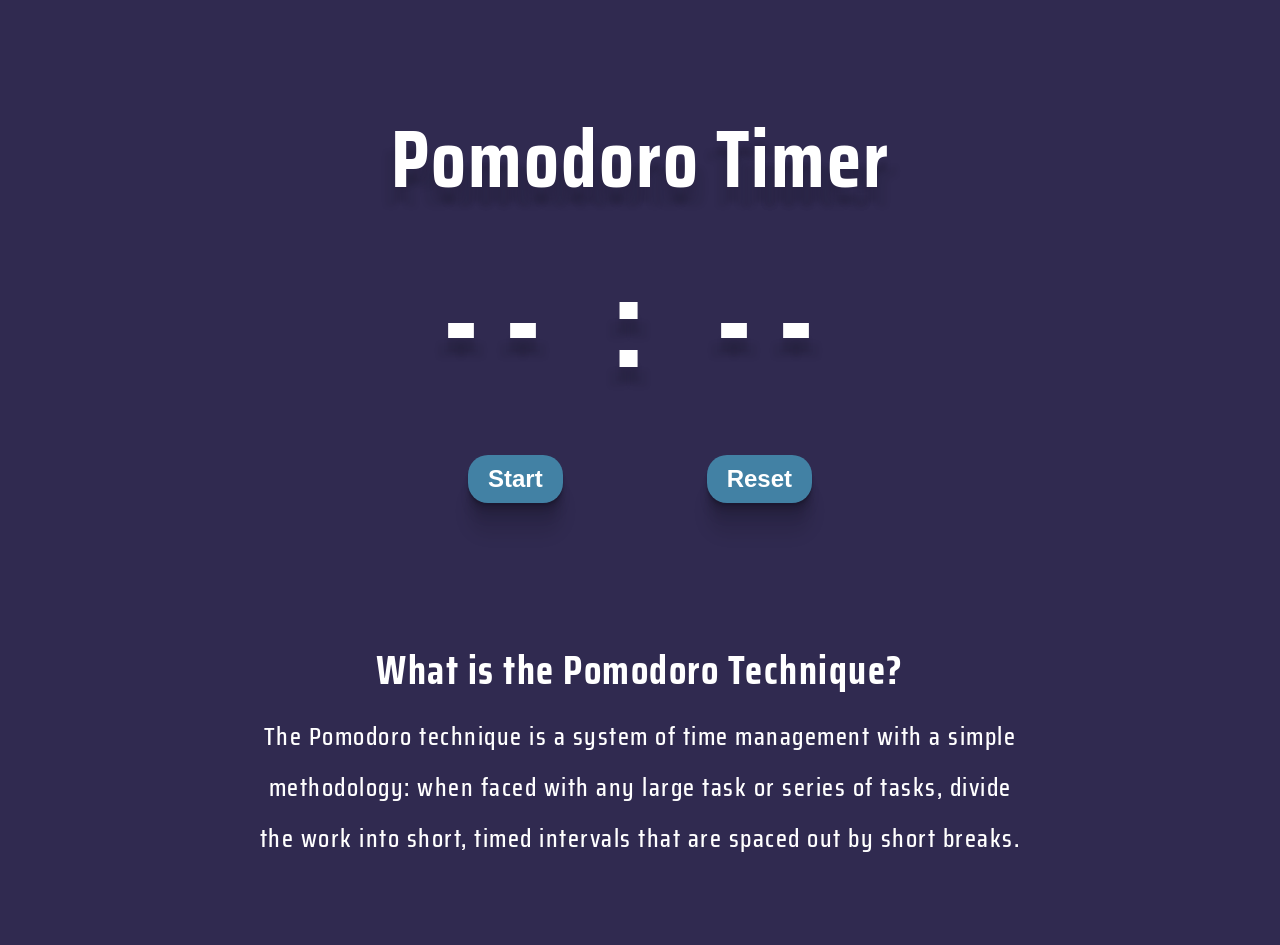
<file: index.html>
<html lang="en">
    <head>
        <meta charset="UTF-8" />
        <meta name="viewport" content="width=device-width, initial-scale=1.0" />
        <link rel="stylesheet" href="style.css" />
        <link rel="icon" href="./img/favicon-16x16.png" type="image/gif" />
        <title>Pomodoro</title>
    </head>
    <body>
        <!-- <div class="icon-container">
            <img
                src="./img/raining.svg"
                alt=""
                class="rain-icon"
                data-file="rain"
            />
            <img
                src="./img/thunder.svg"
                alt=""
                class="thunder-icon"
                data-file="thunder"
            />
            <img
                src="./img/waves.svg"
                alt=""
                class="waves-icon"
                data-file="waves"
            />
        </div> -->
        <div class="main-container">
            <h1 id="message">Pomodoro Timer</h1>
            <div class="time-container">
                <h1 id="time">-- : --</h1>
                <div class="button-container">
                    <button class="btn start">Start</button>
                    <button class="btn reset">Reset</button>
                </div>
            </div>
        </div>
        <div class="info-container">
            <h1>What is the Pomodoro Technique?</h1>
            <p>
                The Pomodoro technique is a system of time management with a
                simple methodology: when faced with any large task or series of
                tasks, divide the work into short, timed intervals that are
                spaced out by short breaks.
            </p>
        </div>
        <audio src="" id="a"></audio>
        <script src="app.js"></script>
    </body>
</html>
</file>
<file: style.css>
@import url('https://fonts.googleapis.com/css2?family=Saira+Condensed&display=swap');

* {
    margin: 0;
    padding: 0;
    box-sizing: border-box;
}

@keyframes transitionIn {
    from {
        opacity: 0;
        transform: translateY(-20%);
    }
    to {
        opacity: 1;
        transform: translateY(0);
    }
}

@-webkit-keyframes transitionIn {
    from {
        opacity: 0;
        -webkit-transform: translateY(-20px);
    }
    to {
        opacity: 1;
        -webkit-transform: translateY(0);
    }
}

body {
    font-family: 'Saira Condensed', sans-serif;
    /* position: relative; */
    background-color: rgba(37, 31, 71, 0.95);
    -webkit-animation: transitionin 0.9s;
    animation: transitionIn 0.9s;
}

/* .clear {
    clear: both;
} */

.main-container {
    margin: 6em auto;
    display: flex;
    flex-direction: column;
    justify-content: center;
    align-items: center;
}

#message {
    text-align: center;
    color: white;
    font-size: 5rem;
    letter-spacing: 2px;
    text-shadow: 0px 15px 5px rgba(0, 0, 0, 0.1),
        10px 20px 5px rgba(0, 0, 0, 0.05), -10px 20px 5px rgba(0, 0, 0, 0.05);
}

.time-container {
    text-align: center;
    margin: auto;
}

.time-container h1 {
    color: white;
    font-size: 8rem;
    letter-spacing: 1.5rem;
    position: relative;
    text-shadow: 0px 15px 5px rgba(0, 0, 0, 0.1),
        10px 20px 5px rgba(0, 0, 0, 0.05), -10px 20px 5px rgba(0, 0, 0, 0.05);
}

.button-container {
    margin: 2em auto;
    display: flex;
    justify-content: center;
}

.btn {
    cursor: pointer;
    font-size: 1.5rem;
    font-weight: 550;
    margin: 0em 3em;
    background-color: #4281a4;
    color: white;
    padding: 10px 20px;
    border: none;
    border-radius: 20px;
    outline: none;
    box-shadow: 0 2px 1px rgba(0, 0, 0, 0.09), 0 4px 2px rgba(0, 0, 0, 0.09),
        0 8px 4px rgba(0, 0, 0, 0.09), 0 16px 8px rgba(0, 0, 0, 0.09),
        0 32px 16px rgba(0, 0, 0, 0.09);
}

.btn:hover {
    transition-duration: 300ms;
    transition-timing-function: ease-in;
    transform: translateY(4px);
}

.info-container {
    color: white;
    text-align: center;
    margin: 5em auto;
    line-height: 2;
    letter-spacing: 1.5px;
    width: 60%;
}

.info-container h1 {
    font-size: 2.5rem;
}

.info-container p {
    font-size: 1.6rem;
    font-weight: 500;
}
</file>
